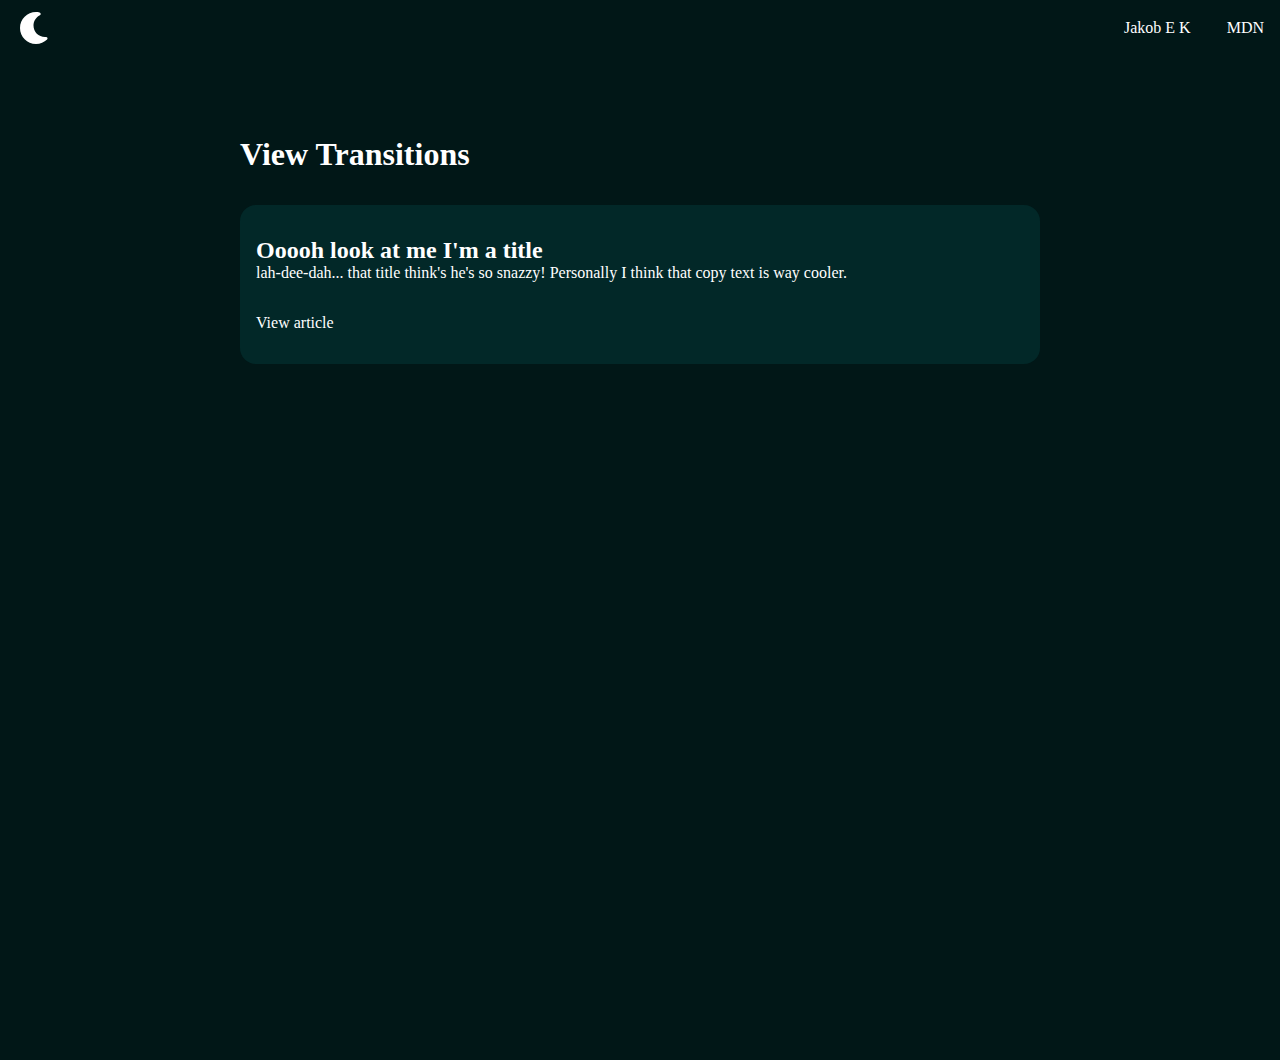
<file: index.html>
<!DOCTYPE html>
<html lang="en">
<head>
    <meta charset="UTF-8">
    <title>View Transitions - Home</title>

    <style>
        @view-transition {
            navigation: auto;
        }
    </style>

    <link href="./style.css" rel="stylesheet">
</head>
<body>
    <header>
        <nav>
            <svg xmlns="http://www.w3.org/2000/svg" viewBox="0 0 640 640" width="40"><!--!Font Awesome Free v7.1.0 by @fontawesome - https://fontawesome.com License - https://fontawesome.com/license/free Copyright 2025 Fonticons, Inc.--><path d="M320 64C178.6 64 64 178.6 64 320C64 461.4 178.6 576 320 576C388.8 576 451.3 548.8 497.3 504.6C504.6 497.6 506.7 486.7 502.6 477.5C498.5 468.3 488.9 462.6 478.8 463.4C473.9 463.8 469 464 464 464C362.4 464 280 381.6 280 280C280 207.9 321.5 145.4 382.1 115.2C391.2 110.7 396.4 100.9 395.2 90.8C394 80.7 386.6 72.5 376.7 70.3C358.4 66.2 339.4 64 320 64z" fill="currentColor"/></svg>

            <ul class="nav-list">
                <li><a href="https://www.youtube.com/watch?v=89db2qSF7JY" target="_blank">Jakob E K</a></li>

                <li><a href="https://developer.mozilla.org/en-US/docs/Web/API/View_Transition_API" target="_blank">MDN</a></li>
            </ul>
        </nav>
    </header>

    <main>
        <h1>
            View Transitions
        </h1>

        <ul class="card-list">
            <li>
                <!--        JS can be used too... each view-transition-name pair needs to be unique. (e.g. article-1-background)        -->
                <article class="card" data-id="article-1">
                    <h2>
                        Ooooh look at me I'm a title
                    </h2>

                    <p>
                        lah-dee-dah... that title think's he's so snazzy! Personally I think that copy text is way cooler.
                    </p>

                    <a href="article/article-1.html">View article</a>
                </article>
            </li>
        </ul>
    </main>
</body>
</html>
</file>
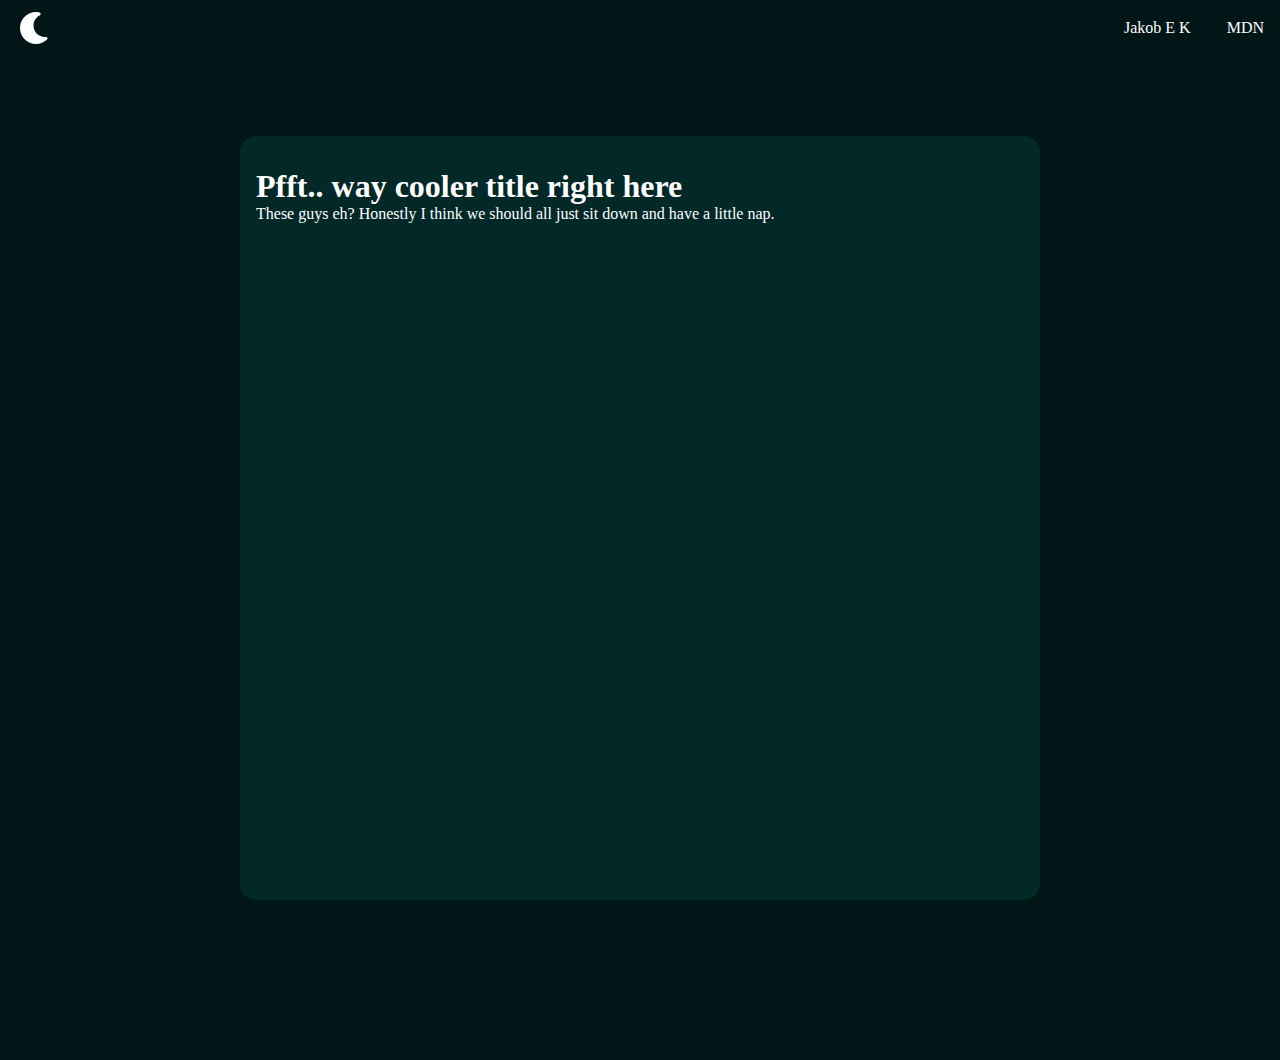
<file: article/article-1.html>
<!DOCTYPE html>
<html lang="en">
<head>
    <meta charset="UTF-8">
    <title>View Transitions - Article 1</title>

    <style>
        @view-transition {
            navigation: auto;
        }
    </style>

    <link href="../style.css" rel="stylesheet">
</head>
<body>
    <header>
    <nav>
        <svg xmlns="http://www.w3.org/2000/svg" viewBox="0 0 640 640" width="40"><!--!Font Awesome Free v7.1.0 by @fontawesome - https://fontawesome.com License - https://fontawesome.com/license/free Copyright 2025 Fonticons, Inc.--><path d="M320 64C178.6 64 64 178.6 64 320C64 461.4 178.6 576 320 576C388.8 576 451.3 548.8 497.3 504.6C504.6 497.6 506.7 486.7 502.6 477.5C498.5 468.3 488.9 462.6 478.8 463.4C473.9 463.8 469 464 464 464C362.4 464 280 381.6 280 280C280 207.9 321.5 145.4 382.1 115.2C391.2 110.7 396.4 100.9 395.2 90.8C394 80.7 386.6 72.5 376.7 70.3C358.4 66.2 339.4 64 320 64z" fill="currentColor"/></svg>

        <ul class="nav-list">
            <li><a href="https://www.youtube.com/watch?v=89db2qSF7JY" target="_blank">Jakob E K</a></li>

            <li><a href="https://developer.mozilla.org/en-US/docs/Web/API/View_Transition_API" target="_blank">MDN</a></li>
        </ul>
    </nav>
</header>

    <main>
        <section>
            <!--        JS can be used too... each view-transition-name pair needs to be unique. (e.g. article-1-background)        -->
            <article class="article" data-id="article-1">
                <h1>Pfft.. way cooler title right here</h1>

                <p>
                    These guys eh? Honestly I think we should all just sit down and have a little nap.
                </p>
            </article>
        </section>
    </main>
</body>
</html>
</file>
<file: style.css>
:root {
    --base:#011717;
    --emerald:#022828;
    --white:#fff;
    --teal:#02C6C6;
    --raspberry:#BD275D;
}

* {margin:0;padding:0;}

body {
    min-height:100vh;
    background-color:var(--base);
    color:var(--white);
    font-family:"Andale Mono";
}

nav {
    display: flex;
    flex-wrap: nowrap;
    justify-content: space-between;
    align-items: center;
    padding: .5rem 1rem;

    li {
        display: inline-block;
        &:first-of-type{margin-inline-end: 2rem;}
    }
}

main {
    position: relative;
    max-width: 50rem;
    min-height: calc(100vh - 8.5rem);
    margin: 5rem auto 10rem auto;

    > * {margin-block-end: 2rem;}

    li {margin-block-end: 2rem;}
}

a {text-decoration: none;color: inherit;}

ul {list-style-type: none;}

article.article,
article.card {
    view-transition-name: background;
    background-color: var(--emerald);
    padding: 2rem 1rem;
    border-radius: 1rem;

    h1,h2 {view-transition-name: title;}

    p {view-transition-name: description;}
}

article.card {
    a {display:block;margin-block-start: 2rem;}
}

article.article {
    position:absolute;
    inset: 0;
}

::view-transition-new(background),
::view-transition-old(background) {height: 100%;}
</file>
